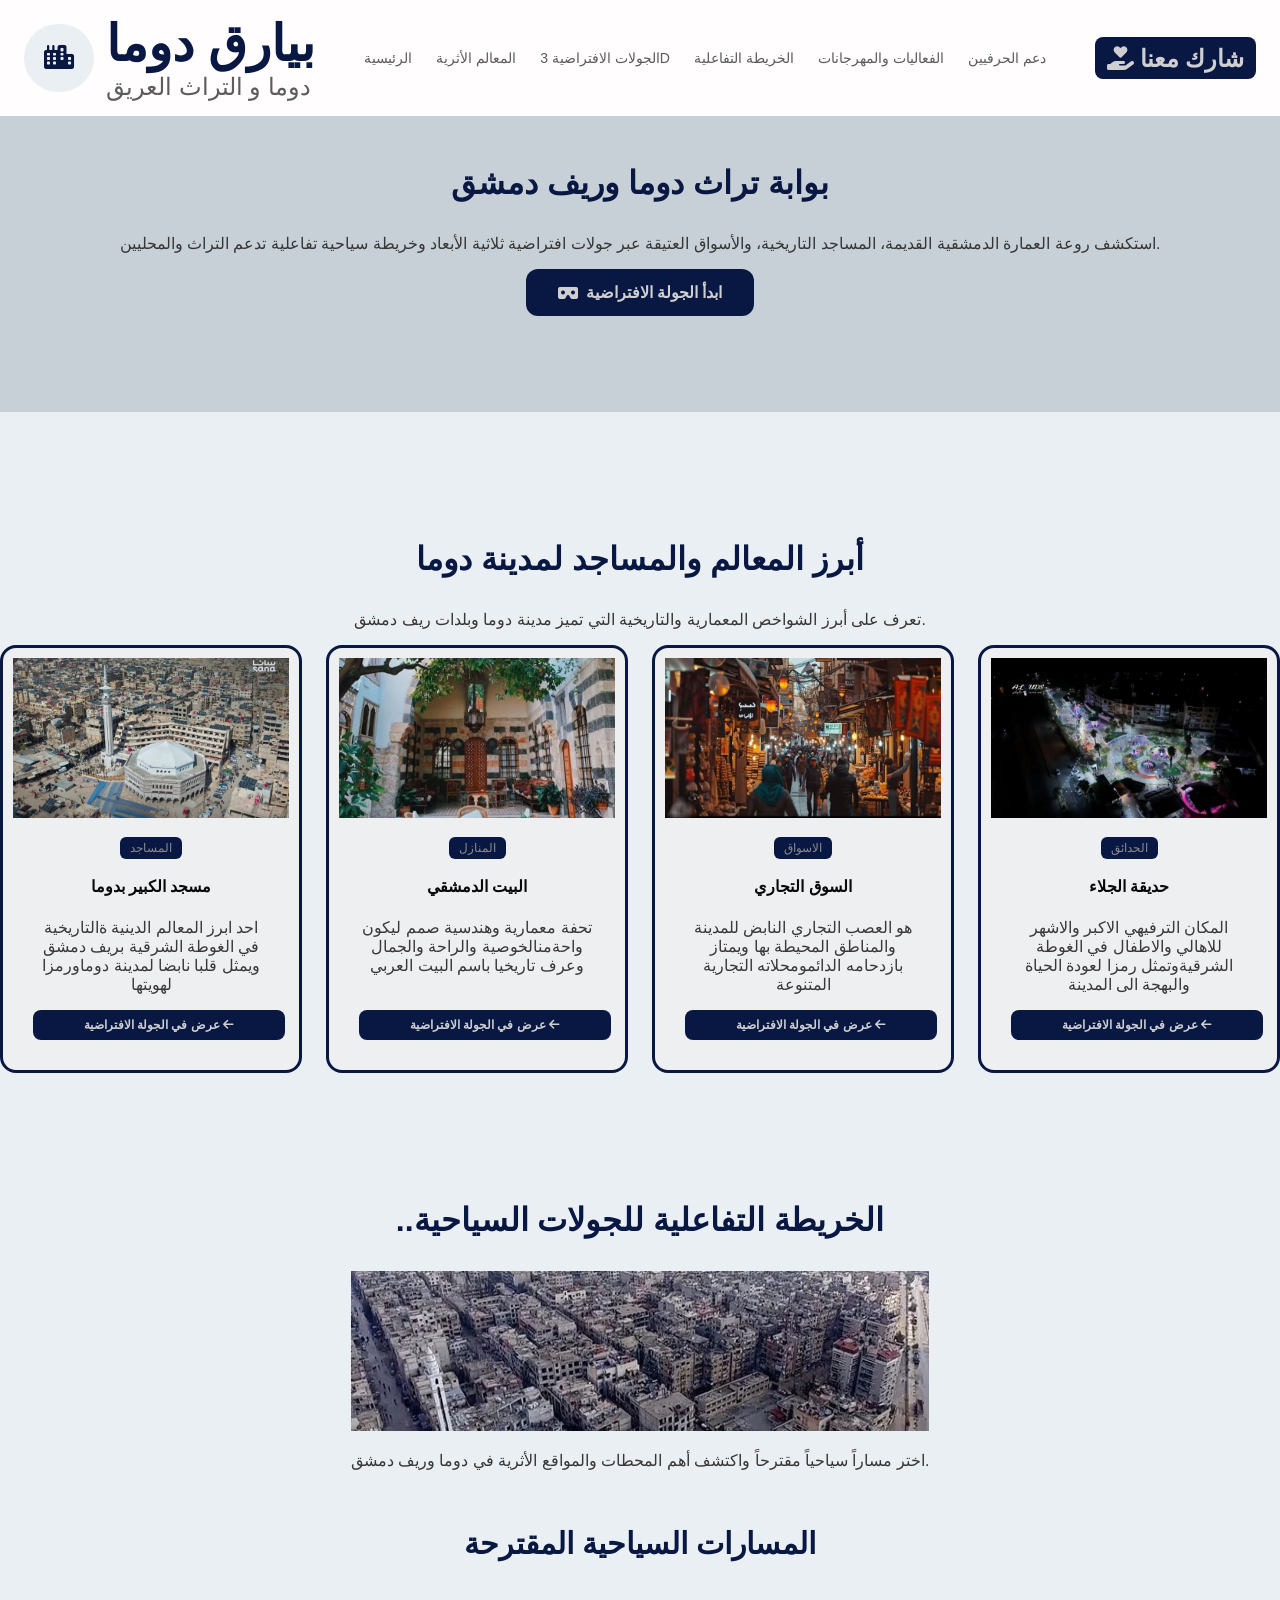
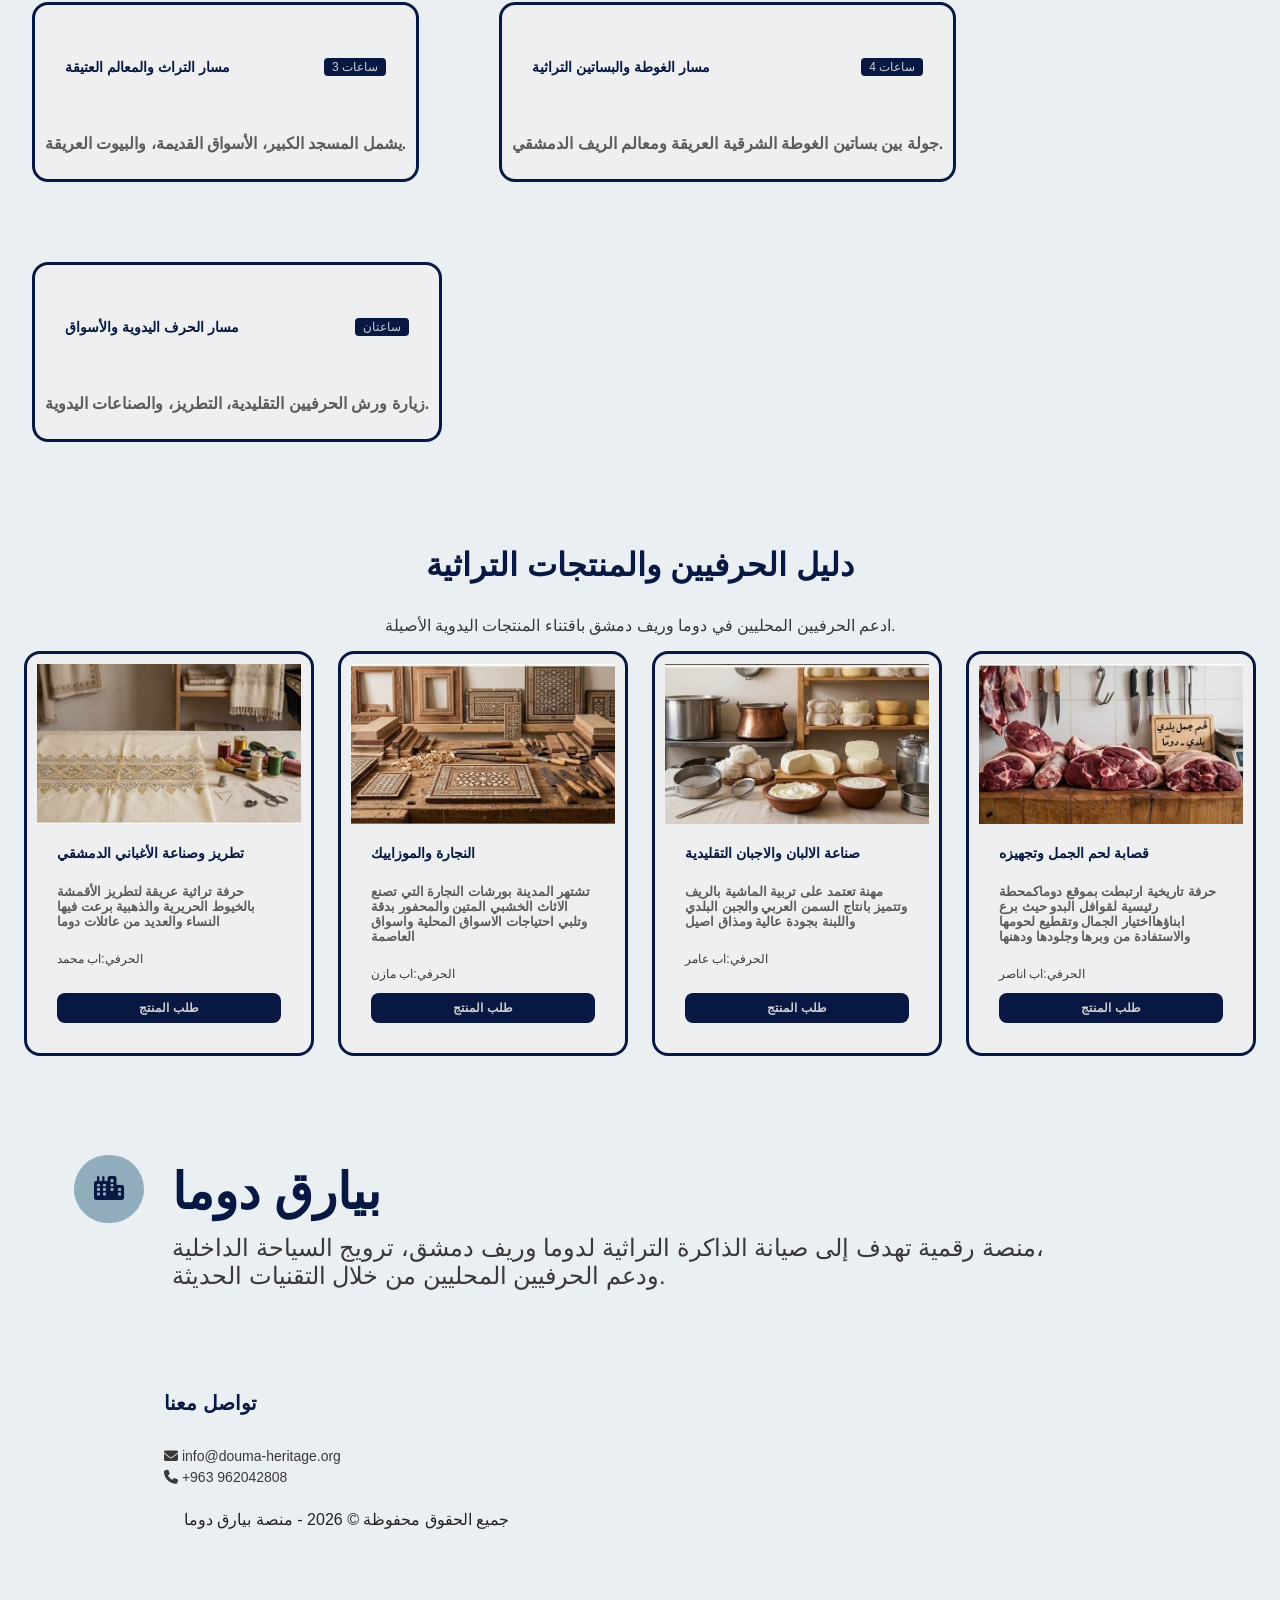
<file: index.html>
<!DOCTYPE html>
<html lang="en">

<head>
    <meta charset="UTF-8">
    <meta name="viewport" content="width=device-width, initial-scale=1.0">
    <title>Douma</title>

    <link rel="stylesheet" href="style.css">
    <link rel="stylesheet" href="https://cdnjs.cloudflare.com/ajax/libs/font-awesome/6.4.2/css/all.min.css">
</head>


</head>

<body>
    <header>
        <div class="top">
            <div class="logo">
                 <div class="logo2">
                    <i class="fa-solid fa-city"></i>
                </div>
                <div>
                    <h1>بيارق دوما</h1>
                    <p>دوما و التراث العريق</p>
                </div>
            </div>
            <nav>
                <a href="#">الرئيسية</a>
                <a href="#">المعالم الأثرية</a>
                <a href="#">الجولات الافتراضية 3D</a>
                <a href="#">الخريطة التفاعلية</a>
                <a href="#">الفعاليات والمهرجانات</a>
                <a href="#">دعم الحرفيين</a>
            </nav>
            <div>
                <button class="join">
                    <i class="fa-solid fa-hand-holding-heart"> شارك معنا</i>
                </button>
            </div>
        </div>
    </header>

    <section class="s1">
        <div class="top1">

            <h3>بوابة تراث دوما وريف دمشق</h3>
            <p>
                استكشف روعة العمارة الدمشقية القديمة، المساجد التاريخية، والأسواق العتيقة عبر جولات افتراضية ثلاثية
                الأبعاد وخريطة سياحية تفاعلية تدعم التراث والمحليين.
            </p>
            <div class="main">
                <a href="video_2026-10-30_15-50-08.mp4" class="btn1">
                    <i class="fa-solid fa-vr-cardboard"></i> ابدأ الجولة الافتراضية
                </a>
            </div>
        </div>
    </section>

    <section class="s2">
        <div class="top1">
            <h3>أبرز المعالم والمساجد لمدينة دوما</h3>
            <p>تعرف على أبرز الشواخص المعمارية والتاريخية التي تميز مدينة دوما وبلدات ريف دمشق.</p>
        </div>
        <div class="gridw">
            <div class="cardw">
                <img src="photo_2026-10-30_11-44-19.jpg" class="img">
                <div class="body">
                    <div>
                        <span class="tag">المساجد</span>
                        <h4>مسجد الكبير بدوما</h4>
                        <p>احد ابرز المعالم الدينية ةالتاريخية في الغوطة الشرقية بريف دمشق
                            ويمثل قلبا نابضا لمدينة دوماورمزا لهويتها</p>
                    </div>
                    <a href="video_2026-10-30_17-13-44.mp4" class="bt">
                        عرض في الجولة الافتراضية <i class="fa-solid fa-arrow-left"></i>
                    </a>
                </div>
            </div>
            <div class="cardw">
                <img src="photo_2026-10-30_11-44-13.jpg" class="img">
                <div class="body">
                    <div>
                        <span class="tag">المنازل</span>
                        <h4>البيت الدمشقي</h4>
                        <p>تحفة معمارية وهندسية صمم ليكون واحةمنالخوصية والراحة والجمال وعرف تاريخيا باسم البيت العربي
                        </p>
                    </div>
                    <a href="video_2026-10-30_17-10-58.mp4" class="bt">
                        عرض في الجولة الافتراضية <i class="fa-solid fa-arrow-left"></i>
                    </a>
                </div>
            </div>
            <div class="cardw">
                <img src="photo_2026-10-30_11-44-05.jpg" class="img">
                <div class="body">
                    <div>
                        <span class="tag">الاسواق</span>
                        <h4>السوق التجاري</h4>
                        <p>هو العصب التجاري النابض للمدينة والمناطق المحيطة بها ويمتاز
                            بازدحامه الدائمومحلاته التجارية المتنوعة</p>
                    </div>
                    <a href="video_2026-10-30_17-12-24.mp4" class="bt">
                        عرض في الجولة الافتراضية <i class="fa-solid fa-arrow-left"></i>
                    </a>
                </div>
            </div>

            <div class="cardw">
                <img src="photo_2026-10-30_11-44-28.jpg" class="img">
                <div class="body">
                    <div>
                        <span class="tag">الحدائق</span>
                        <h4>حديقة الجلاء</h4>
                        <p>المكان الترفيهي الاكبر والاشهر للاهالي والاطفال
                            في الغوطة الشرقيةوتمثل رمزا لعودة الحياة والبهجة الى المدينة</p>
                    </div>
                    <a href="video_2026-10-30_17-11-40.mp4" class="bt">
                        عرض في الجولة الافتراضية <i class="fa-solid fa-arrow-left"></i>
                    </a>
                </div>
            </div>

    </section>

    
    <!-- المسارات -->
    <section class="s4">
        
        <div class="top1">
            <h3> ..الخريطة التفاعلية للجولات السياحية</h3>
            <img src="photo_2026-10-30_15-02-31.jpg" class="img">
            <p>اختر مساراً سياحياً مقترحاً واكتشف أهم المحطات والمواقع الأثرية في دوما وريف دمشق.</p>
        </div>
        <div class="h2">
            <h2>المسارات السياحية المقترحة</h2>
        </div>

    



        <div class="list">
            <div class="cardw">
                <div class="ss">
                    <h5 class="aa">مسار التراث والمعالم العتيقة</h5>
                    <span class="time">3 ساعات</span>
                </div>
                <p class="bb">يشمل المسجد الكبير، الأسواق القديمة، والبيوت العريقة.</p>
            </div>

            <div class="cardw">
                <div class="ss">
                    <h5 class="aa">مسار الغوطة والبساتين التراثية</h5>
                    <span class="time  ">4 ساعات</span>
                </div>
                <p class="bb">جولة بين بساتين الغوطة الشرقية العريقة ومعالم الريف الدمشقي.</p>
            </div>

            <div class="cardw">
                <div class="ss">
                    <h5 class="aa">مسار الحرف اليدوية والأسواق</h5>
                    <span class="time">ساعتان</span>
                </div>
                <p class="bb">زيارة ورش الحرفيين التقليدية، التطريز، والصناعات اليدوية.</p>
            </div>
        </div>

    </section>

    <!--الحرف-->
    <section class="work">

        <div class="top1">
            <h3>دليل الحرفيين والمنتجات التراثية</h3>
            <p>ادعم الحرفيين المحليين في دوما وريف دمشق باقتناء المنتجات اليدوية الأصيلة.</p>
        </div>

        <div class="gridw">
            <div class="cardw">
                <img src="photo_2026-10-28_20-41-58.jpg" class="img">
                <div class="body">
                    <div>
                        <span class="aa">تطريز وصناعة الأغباني الدمشقي</span>
                        <h5 class="bb">حرفة تراثية عريقة لتطريز الأقمشة بالخيوط الحريرية والذهبية
                            برعت فيها النساء والعديد من عائلات دوما</h5>
                        <p class="cc">الحرفي:اب محمد</p>
                    </div>
                    <button class="bt">
                        طلب المنتج
                    </button>
                </div>
            </div>

            <div class="cardw">
                <img src="photo_2026-10-28_20-41-20.jpg" class="img">
                <div class="body">
                    <div>
                        <span class="aa">النجارة والموزاييك</span>
                        <h5 class="bb">تشتهر المدينة بورشات النجارة التي تصنع الاثاث الخشبي المتين
                            والمحفور بدقة وتلبي احتياجات الاسواق المحلية واسواق العاصمة</h1>
                            <p class="cc">الحرفي:اب مازن</p>
                    </div>
                    <button class="bt">
                        طلب المنتج
                    </button>
                </div>
            </div>
            <div class="cardw">
                <img src="photo_2026-10-28_20-41-38.jpg" class="img">
                <div class="body">
                    <div>
                        <span class="aa">صناعة الالبان والاجبان التقليدية</span>
                        <h5 class="bb">مهنة تعتمد على تربية الماشية بالريف
                            وتتميز بانتاج السمن العربي والجبن البلدي واللبنة بجودة عالية ومذاق اصيل</h5>
                        <p class="cc">الحرفي:اب عامر</p>
                    </div>
                    <button class="bt">
                        طلب المنتج
                    </button>
                </div>
            </div>
            <div class="cardw">
                <img src="photo_2026-10-28_20-57-19.jpg" class="img">
                <div class="body">
                    <div>
                        <span class="aa">قصابة لحم الجمل وتجهيزه</span>
                        <h5 class="bb">حرفة تاريخية ارتبطت بموقع دوماكمحطة رئيسية لقوافل البدو
                            حيث برع ابناؤهااختيار الجمال وتقطيع لحومها والاستفادة من وبرها وجلودها ودهنها</h5>
                        <p class="cc">الحرفي:اب اناصر</p>
                    </div>
                    <button class="bt">
                        طلب المنتج
                    </button>
                </div>
            </div>
        </div>
    </section>


    <footer>
        <div class="top">
            <div>
                <div class="logo">
                    <div class="logo2">
                        <i class="fa-solid fa-city"></i>
                    </div>
                    <div class="cl">
                        <h2>بيارق دوما</h2>
                        <p>منصة رقمية تهدف إلى صيانة الذاكرة التراثية لدوما وريف دمشق، ترويج السياحة الداخلية،<br> ودعم
                            الحرفيين المحليين من خلال التقنيات الحديثة.</p>
                    </div>
                </div>


                <div class="ta">
                    <h5 class="ye">تواصل معنا</h5>
                    <p class="com"><i class="fa-solid fa-envelope"></i> info@douma-heritage.org</p>
                    <p class="com"><i class="fa-solid fa-phone"></i> +963 962042808</p>
                    <p class="bottom"> جميع الحقوق محفوظة © 2026 - منصة بيارق دوما</p>
                </div>
            </div>
        </div>
    </footer>


    </div>
</body>

</html>
</file>
<file: style.css>
body {
    font-family: 'Cairo', sans-serif;
    scroll-behavior: smooth;
    background-color:#e9eff3;
    
    -webkit-font-smoothing: antialiased;
    margin: 0;
    padding: 0;
}




/* تنسيق حاوية العرض ثلاثية الأبعاد */
canvas {
    display: block;
    width: 100%;
    height: 100%;
}

/* بطاقات زجاجية تفاعلية */
.glass-card {
    background: rgba(255, 255, 255, 0.95);
    backdrop-filter: blur(10px);
}

/* التنسيقات العامة الهيكلية لتنظيف الـ HTML بالكامل */
header {
   
    color:  #081842;
background-color: #fffdfd;
    position: sticky;
    top: 600; 
}

header .top {
    max-width: 1280px;
    margin-left: auto;
    margin-right: auto;
    padding: 15px 24px;
    display: flex;
    justify-content: space-between;
    align-items: center;
}

header .logo{
    display: flex;
    align-items: center;
    gap: 12px;
}


header .logo2 {
    background-color:  #e9eff3; 
    padding: 20px;
    border-radius: 40px;
    color: #081842; 
    font-size: 24px;
}


header h1 {
    font-size: 50px;
    font-weight: bold;
    margin: 0;
}
header p {
    font-size:24px;
    color: #5c5c5c;
    margin: 0;
}

header nav {
    display: none;
}

@media (min-width: 768px) {
    header nav {
        display: flex;
        gap: 1.5rem;
        font-size: 0.875rem;
        font-weight: 500;
    }
}

header nav a {
    color:#5c5c5c;
    text-decoration: none;
}
header nav a:hover {
    color:#ebcfb0;
}
header .join {
    background-color:#081842;
    color: #cfcfd1;
    padding: 9px 12px;
    border-radius: 8px;
    font-family: Arial, Helvetica, sans-serif;
    font-size: 24px;
    font-weight:100;
    gap: 8px;
    display: flex;
    align-items: center;
  border: none;
}

header .join:hover {
    background-color:#08184252;
}


.s1{
  background-color:#c6d0d6 ;
    padding-top: 16px;
    padding-bottom: 6rem;
    position: relative;
    text-align: center;
}


.s1 .main {
    display: flex;
    flex-wrap: wrap;
    justify-content: center;
    gap: 1rem;
}

.s1 .btn1{
   background-color: #081842;
    color:#cfcfd1;
    font-weight: bold;
    padding: 0.875rem 2rem;
    border-radius: 0.75rem;
   display: flex;
    align-items: center;
    gap: 0.5rem;
    text-decoration: none;
}
 
 .s1 .btn1:hover {
    background-color: #08184252;
}


.s2 {
    padding-top: 6rem;
    padding-bottom: 6rem;
    position: relative;
    text-align: center;
   
}


.top1 h3{
    font-size: 2rem;
    font-weight: 900;
    justify-content: center;
    display: flex;
    align-items: center;
    color:#081842;
}
.top1 p {
    justify-content: center;
    display: flex;
    align-items: center;
    color: #383636;
}
.tag {
    font-size: 0.75rem;
    font-weight: 500;
    color: #8b8a8a;
    background-color:#081842;
    padding: 0.25rem 0.625rem;
    border-radius: 0.375rem;
}

/* المسارات*/
.s4{ 
    background-color: #91acbd00;
    display: flex;
   flex-direction: column;
    gap: 1rem;
 justify-content: center;
    align-items: center;
}
.imgg{
    height: 50px;
    width: 80px;

}

.list {
    
    padding:0rem 2rem 3rem ;
    border-radius: 1rem;
    flex-wrap: wrap;
    display: flex;
    flex-direction: row;
    gap: 5rem;
}
.h2 {
   
    justify-content: space-between;
    font-size:20px;
    color: #081842;
}
.ss {
    display: flex;
    justify-content: space-between;
    align-items: center;
    padding: 20px;
}

.time {
    font-size: 0.75rem;
    background-color: #081842;
    color:#c6d0d6;
    padding: 0.125rem 0.5rem;
    border-radius: 0.25rem;
}
/*الحرف*/

.work{
 padding: 1.5rem;
    display: flex;
    flex-direction: column;
    justify-content: space-between;
}
.gridw {
    display: grid;
    grid-template-columns: 1fr;
    gap: 1.5rem;
}

@media (min-width: 640px) {
    .gridw {
        grid-template-columns: repeat(2, minmax(0, 1fr));
    }
}

@media (min-width: 1024px) {
    .gridw {
        grid-template-columns: repeat(4, minmax(0, 1fr));
    }
}


.cardw{
    background-color:#edeff1;
     padding: 10px;
    border-radius: 1rem;
    border: 3.5px solid #081842;
   overflow: hidden;
    display: flex;
    flex-direction: column;
}
.cardw:hover{
border-color:#08184252;
}
.img {
    width: 100%;
    height: 10rem;
    object-fit: cover;
}

.body {
    color:#080808;
    padding: 1.25rem;
    display: flex;
    flex-direction: column;
    flex-grow: 1;
    justify-content: space-between;
}
.body p{
    color: #3a3838;
}

.aa {
    font-size: 0.88rem;
    color:#081842;
    font-weight: bold;
}

.bb {
    font-weight: bold;
    color:#5c5c5c;
   
}
.cc{
    font-size: 0.75rem;
    color:#000000;
}

.bt {
   text-decoration: none;
    width: 100%;
    background-color:#081842;
    color:#cfcfd1;
    font-weight: bold;
    font-size: 0.75rem;
    padding: 0.5rem;
    border-radius: 0.5rem;
    border: none;
   
}

.bt:hover {
    background-color:#08184252;
}
/*الفوتر*/
footer {
    width: 100%;
    height: 80vh;
}
footer .top {
    max-width: 1280px;
   margin-left: auto;
    margin-right: auto;
    padding: 15px 24px;
    display: flex;
    flex-wrap: wrap;
    justify-content: space-between;
    align-items: center;  
}

footer .logo{
    display: flex;
    align-items: flex-start;
    gap: 8px;
    padding: 60px 50px;
}


footer .logo2{
    padding: 20px;
    background-color:#91acbd;
    border-radius: 40px;
    color:#081842 ; 
    font-size: 24px;
}
footer .cl{
display: flex;
flex-direction: column;
align-items: flex-start;
gap: 8px;
padding: 8px 20px;
}

footer h2{
    color:#081842;
    font-size: 50px;
    font-weight: bold;
    margin: 0;
}
footer p{
    font-size:24px;
    color: #3a3838;
    margin: 5px 0 0 0;
}
@media (min-width: 768px) {
    .footer-grid {
        grid-template-columns: repeat(3, minmax(0, 1fr));
    }
.ta{ 
   padding:0px 120px;
   margin: 20px;
}
.ye {
    display: flex;
    color:#081842;
    font-weight: 30px;
font-size: 20px;  
}
.com 
{
   font-size: 0.875rem;
    color: #3a3838 ;
}
}
 .bottom {
    padding: 20px ;
    font-size: 16px;
    color:rgb(36, 34, 34);
}
</file>
